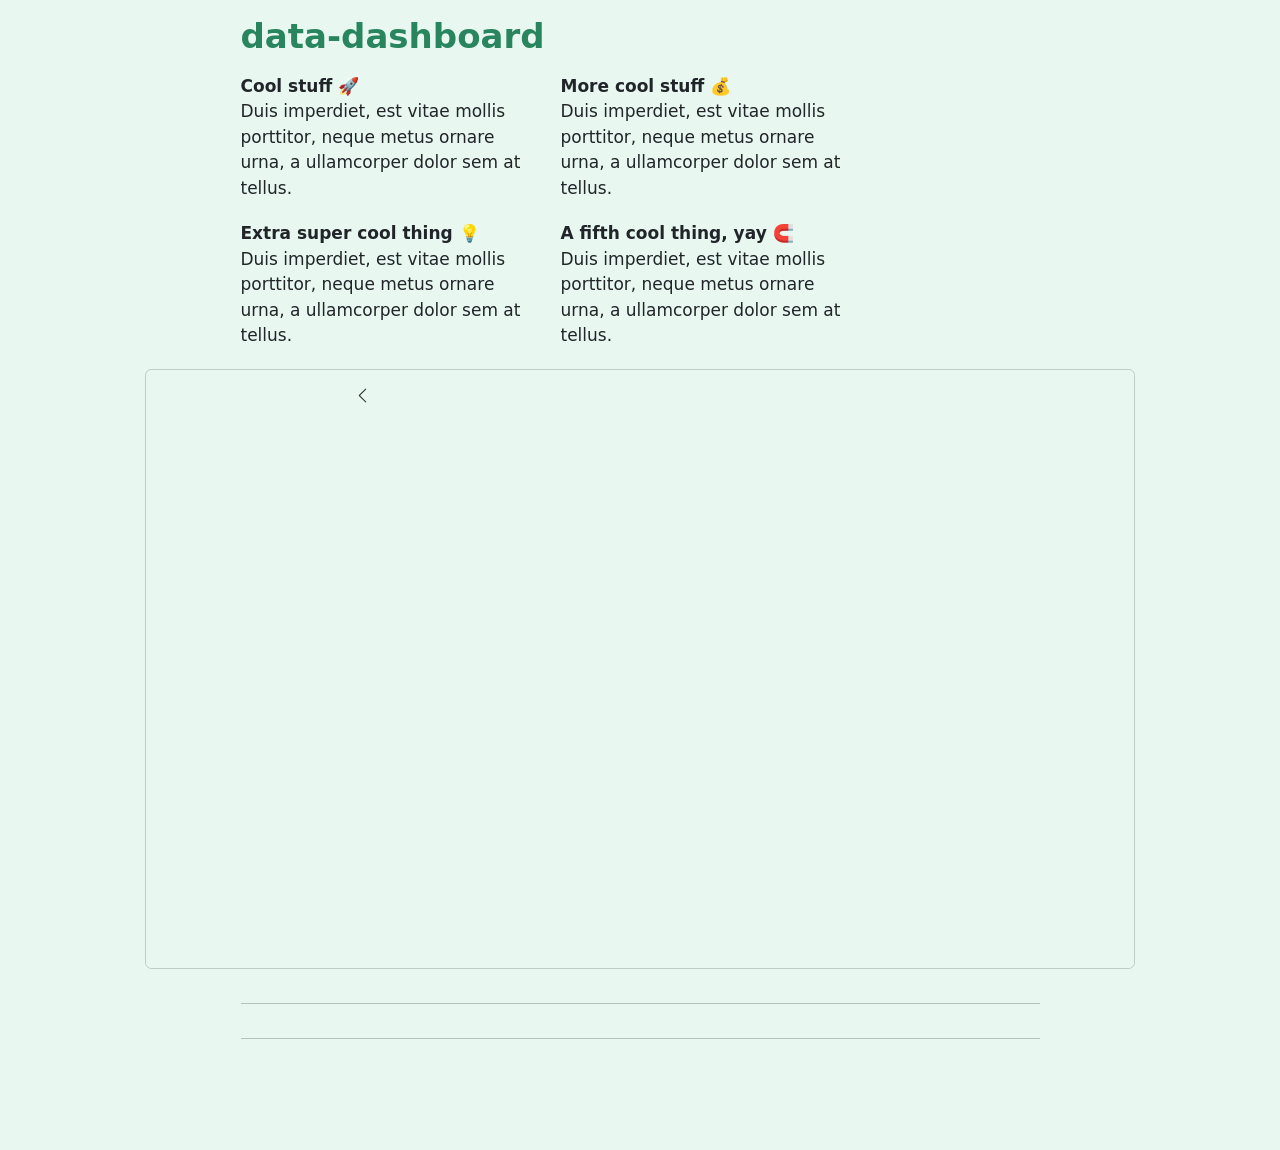
<file: dashboard-base.html>
<!DOCTYPE html>
<html xmlns="http://www.w3.org/1999/xhtml" lang="en" xml:lang="en"><head>

<meta charset="utf-8">
<meta name="generator" content="quarto-1.8.26">

<meta name="viewport" content="width=device-width, initial-scale=1.0, user-scalable=yes">


<title>data-dashboard</title>
<style>
code{white-space: pre-wrap;}
span.smallcaps{font-variant: small-caps;}
div.columns{display: flex; gap: min(4vw, 1.5em);}
div.column{flex: auto; overflow-x: auto;}
div.hanging-indent{margin-left: 1.5em; text-indent: -1.5em;}
ul.task-list{list-style: none;}
ul.task-list li input[type="checkbox"] {
  width: 0.8em;
  margin: 0 0.8em 0.2em -1em; /* quarto-specific, see https://github.com/quarto-dev/quarto-cli/issues/4556 */ 
  vertical-align: middle;
}
</style>


<script src="dashboard-base_files/libs/clipboard/clipboard.min.js"></script>
<script src="dashboard-base_files/libs/quarto-html/quarto.js" type="module"></script>
<script src="dashboard-base_files/libs/quarto-html/tabsets/tabsets.js" type="module"></script>
<script src="dashboard-base_files/libs/quarto-html/axe/axe-check.js" type="module"></script>
<script src="dashboard-base_files/libs/quarto-html/popper.min.js"></script>
<script src="dashboard-base_files/libs/quarto-html/tippy.umd.min.js"></script>
<script src="dashboard-base_files/libs/quarto-html/anchor.min.js"></script>
<link href="dashboard-base_files/libs/quarto-html/tippy.css" rel="stylesheet">
<link href="dashboard-base_files/libs/quarto-html/quarto-syntax-highlighting-587c61ba64f3a5504c4d52d930310e48.css" rel="stylesheet" id="quarto-text-highlighting-styles">
<script src="dashboard-base_files/libs/bootstrap/bootstrap.min.js"></script>
<link href="dashboard-base_files/libs/bootstrap/bootstrap-icons.css" rel="stylesheet">
<link href="dashboard-base_files/libs/bootstrap/bootstrap-945756c5190382e15e2765476a6d12da.min.css" rel="stylesheet" append-hash="true" id="quarto-bootstrap" data-mode="light">


</head>

<body class="fullcontent quarto-light">

<div id="quarto-content" class="page-columns page-rows-contents page-layout-article">

<main class="content page-columns page-full" id="quarto-document-content">

<header id="title-block-header" class="quarto-title-block default">
<div class="quarto-title">
<h1 class="title">data-dashboard</h1>
</div>



<div class="quarto-title-meta">

    
  
    
  </div>
  


</header>


<div class="cell">
<div class="cell-output-display">
<div style="display:flex;flex-wrap:wrap;">
<div style="width:300px;margin-right:20px;margin-bottom:20px;">
<div>
<strong>Cool stuff 🚀</strong>
</div>
<div>Duis imperdiet, est vitae mollis porttitor, neque metus ornare urna, a ullamcorper dolor sem at tellus.</div>
</div>
<div style="width:300px;margin-right:20px;margin-bottom:20px;">
<div>
<strong>More cool stuff 💰</strong>
</div>
<div>Duis imperdiet, est vitae mollis porttitor, neque metus ornare urna, a ullamcorper dolor sem at tellus.</div>
</div>
<div style="width:300px;margin-right:20px;margin-bottom:20px;">
<div>
<strong>Extra super cool thing 💡</strong>
</div>
<div>Duis imperdiet, est vitae mollis porttitor, neque metus ornare urna, a ullamcorper dolor sem at tellus.</div>
</div>
<div style="width:300px;margin-right:20px;margin-bottom:20px;">
<div>
<strong>A fifth cool thing, yay 🧲</strong>
</div>
<div>Duis imperdiet, est vitae mollis porttitor, neque metus ornare urna, a ullamcorper dolor sem at tellus.</div>
</div>
</div>
</div>
</div>
<div class="cell page-columns page-full">
<div class="cell-output-display column-page no-overflow-x">
<div class="bslib-sidebar-layout bslib-mb-spacing html-fill-item" data-bslib-sidebar-init="TRUE" data-collapsible-desktop="true" data-collapsible-mobile="true" data-open-desktop="open" data-open-mobile="closed" data-require-bs-caller="layout_sidebar()" data-require-bs-version="5" style="--_sidebar-width:250px;height:600px;">
<div class="main bslib-gap-spacing html-fill-container">
<div class="shiny-plot-output html-fill-item" id="output_plot" style="width:100%;height:400px;"></div>
</div>
<aside id="bslib-sidebar-9353" class="sidebar" hidden="">
<div class="sidebar-content bslib-gap-spacing">
<div class="form-group shiny-input-container">
<label class="control-label" id="select_species-label" for="select_species">Highlighted Species</label>
<div>
<select class="shiny-input-select form-control" id="select_species" multiple="multiple"><option value="Adelie" selected="">Adelie</option>
<option value="Chinstrap" selected="">Chinstrap</option>
<option value="Gentoo" selected="">Gentoo</option></select>
<script type="application/json" data-for="select_species">{"plugins":["selectize-plugin-a11y"]}</script>
</div>
</div>
<div class="form-group shiny-input-container">
<label class="control-label" id="slider_weight-label" for="slider_weight">Minimum Weight (g)</label>
<input class="js-range-slider" id="slider_weight" data-skin="shiny" data-min="1000" data-max="5000" data-from="3000" data-step="1" data-grid="true" data-grid-num="10" data-grid-snap="false" data-prettify-separator="," data-prettify-enabled="true" data-keyboard="true" data-data-type="number">
</div>
</div>
</aside>
<button class="collapse-toggle" type="button" title="Toggle sidebar" aria-expanded="true" aria-controls="bslib-sidebar-9353"><svg xmlns="http://www.w3.org/2000/svg" viewbox="0 0 16 16" class="bi bi-chevron-left collapse-icon" style="fill:currentColor;" aria-hidden="true" role="img"><path fill-rule="evenodd" d="M11.354 1.646a.5.5 0 0 1 0 .708L5.707 8l5.647 5.646a.5.5 0 0 1-.708.708l-6-6a.5.5 0 0 1 0-.708l6-6a.5.5 0 0 1 .708 0z"></path></svg></button>
<script data-bslib-sidebar-init="">bslib.Sidebar.initCollapsibleAll()</script>
</div>
</div>
</div>
<hr>
<hr>
<p>
<script type="application/shiny-prerendered" data-context="server-start">
library(shiny)
library(tidyverse)
library(bslib)
library(palmerpenguins)
</script>
 
<script type="application/shiny-prerendered" data-context="server">
output$output_plot <- shiny::renderPlot({
  # Data import
  palmerpenguins::penguins |> 
    dplyr::filter(
      species %in% input$select_species,
      body_mass_g >= input$slider_weight
    ) |> 
    ggplot(
      aes(
        x = bill_length_mm, 
        y = flipper_length_mm, 
        fill = species
      )
    ) +
    geom_point(
      shape = 21, 
      size = 6, 
      col = 'black'
    ) +
    labs(
      x = 'Bill length (in mm)',
      y = 'Flipper length (in mm)',
      fill = 'Species',
      title = 'Penguins from the Palmer Archipelago'
    ) +
    theme_minimal(
      base_size = 20, 
      base_family = 'Source Sans Pro'
    ) +
    scale_fill_manual(
      values = c(
        Adelie = '#0072B2', 
        Gentoo = '#009E73',
        Chinstrap = '#CC79A7'
      ),
    ) +
    coord_cartesian(
      xlim = c(30, 60), 
      ylim = c(170, 240)
    )
})
</script>
 
<script type="application/shiny-prerendered" data-context="server-extras">
ojs_define <- function(..., .session = shiny::getDefaultReactiveDomain()) {
  quos <- rlang::enquos(...)
  vars <- rlang::list2(...)
  nm <- names(vars)
  if (is.null(nm)) {
    nm <- rep_len("", length(vars))
  }
  mapply(
    function(q, nm, val) {
      # Infer name, if possible
      if (nm == "") {
        tryCatch(
          {
            nm <- rlang::as_name(q)
          },
          error = function(e) {
            code <- paste(collapse = "\n", deparse(rlang::f_rhs(q)))
            stop(
              "ojs_define() could not create a name for the argument: ",
              code
            )
          }
        )
      }
      .session$output[[nm]] <- val
      outputOptions(.session$output, nm, suspendWhenHidden = FALSE)
      .session$sendCustomMessage("ojs-export", list(name = nm))
      NULL
    },
    quos,
    nm,
    vars,
    SIMPLIFY = FALSE,
    USE.NAMES = FALSE
  )
  invisible()
}
</script>
</p>
<!--html_preserve-->
<script type="application/shiny-prerendered" data-context="dependencies">
{"type":"list","attributes":{},"value":[{"type":"list","attributes":{"names":{"type":"character","attributes":{},"value":["name","version","src","meta","script","stylesheet","head","attachment","package","all_files","pkgVersion"]},"class":{"type":"character","attributes":{},"value":["html_dependency"]}},"value":[{"type":"character","attributes":{},"value":["htmltools-fill"]},{"type":"character","attributes":{},"value":["0.5.8.1"]},{"type":"list","attributes":{"names":{"type":"character","attributes":{},"value":["file"]}},"value":[{"type":"character","attributes":{},"value":["fill"]}]},{"type":"NULL"},{"type":"NULL"},{"type":"character","attributes":{},"value":["fill.css"]},{"type":"NULL"},{"type":"NULL"},{"type":"character","attributes":{},"value":["htmltools"]},{"type":"logical","attributes":{},"value":[true]},{"type":"character","attributes":{},"value":["0.5.8.1"]}]},{"type":"list","attributes":{"names":{"type":"character","attributes":{},"value":["name","version","src","meta","script","stylesheet","head","attachment","package","all_files","pkgVersion"]},"class":{"type":"character","attributes":{},"value":["html_dependency"]}},"value":[{"type":"character","attributes":{},"value":["selectize"]},{"type":"character","attributes":{},"value":["0.15.2"]},{"type":"list","attributes":{"names":{"type":"character","attributes":{},"value":["file"]}},"value":[{"type":"character","attributes":{},"value":["www/shared/selectize"]}]},{"type":"NULL"},{"type":"character","attributes":{},"value":["js/selectize.min.js","accessibility/js/selectize-plugin-a11y.min.js"]},{"type":"character","attributes":{},"value":["css/selectize.bootstrap3.css"]},{"type":"NULL"},{"type":"NULL"},{"type":"character","attributes":{},"value":["shiny"]},{"type":"logical","attributes":{},"value":[true]},{"type":"character","attributes":{},"value":["1.12.1"]}]},{"type":"list","attributes":{"names":{"type":"character","attributes":{},"value":["name","version","src","meta","script","stylesheet","head","attachment","package","all_files","pkgVersion"]},"class":{"type":"character","attributes":{},"value":["html_dependency"]}},"value":[{"type":"character","attributes":{},"value":["ionrangeslider-javascript"]},{"type":"character","attributes":{},"value":["2.3.1"]},{"type":"list","attributes":{"names":{"type":"character","attributes":{},"value":["file"]}},"value":[{"type":"character","attributes":{},"value":["www/shared/ionrangeslider"]}]},{"type":"NULL"},{"type":"character","attributes":{},"value":["js/ion.rangeSlider.min.js"]},{"type":"NULL"},{"type":"NULL"},{"type":"NULL"},{"type":"character","attributes":{},"value":["shiny"]},{"type":"logical","attributes":{},"value":[true]},{"type":"character","attributes":{},"value":["1.12.1"]}]},{"type":"list","attributes":{"names":{"type":"character","attributes":{},"value":["name","version","src","meta","script","stylesheet","head","attachment","package","all_files","pkgVersion"]},"class":{"type":"character","attributes":{},"value":["html_dependency"]}},"value":[{"type":"character","attributes":{},"value":["strftime"]},{"type":"character","attributes":{},"value":["0.9.2"]},{"type":"list","attributes":{"names":{"type":"character","attributes":{},"value":["file"]}},"value":[{"type":"character","attributes":{},"value":["www/shared/strftime"]}]},{"type":"NULL"},{"type":"character","attributes":{},"value":["strftime-min.js"]},{"type":"NULL"},{"type":"NULL"},{"type":"NULL"},{"type":"character","attributes":{},"value":["shiny"]},{"type":"logical","attributes":{},"value":[true]},{"type":"character","attributes":{},"value":["1.12.1"]}]},{"type":"list","attributes":{"names":{"type":"character","attributes":{},"value":["name","version","src","meta","script","stylesheet","head","attachment","package","all_files","pkgVersion"]},"class":{"type":"character","attributes":{},"value":["html_dependency"]}},"value":[{"type":"character","attributes":{},"value":["ionrangeslider-css"]},{"type":"character","attributes":{},"value":["2.3.1"]},{"type":"list","attributes":{"names":{"type":"character","attributes":{},"value":["file"]}},"value":[{"type":"character","attributes":{},"value":["www/shared/ionrangeslider"]}]},{"type":"NULL"},{"type":"NULL"},{"type":"character","attributes":{},"value":["css/ion.rangeSlider.css"]},{"type":"NULL"},{"type":"NULL"},{"type":"character","attributes":{},"value":["shiny"]},{"type":"logical","attributes":{},"value":[true]},{"type":"character","attributes":{},"value":["1.12.1"]}]},{"type":"list","attributes":{"names":{"type":"character","attributes":{},"value":["name","version","src","meta","script","stylesheet","head","attachment","package","all_files","pkgVersion"]},"class":{"type":"character","attributes":{},"value":["html_dependency"]}},"value":[{"type":"character","attributes":{},"value":["bslib-component-js"]},{"type":"character","attributes":{},"value":["0.10.0"]},{"type":"list","attributes":{"names":{"type":"character","attributes":{},"value":["file"]}},"value":[{"type":"character","attributes":{},"value":["components/dist"]}]},{"type":"NULL"},{"type":"list","attributes":{},"value":[{"type":"list","attributes":{"names":{"type":"character","attributes":{},"value":["src"]}},"value":[{"type":"character","attributes":{},"value":["components.min.js"]}]},{"type":"list","attributes":{"names":{"type":"character","attributes":{},"value":["src","type"]}},"value":[{"type":"character","attributes":{},"value":["web-components.min.js"]},{"type":"character","attributes":{},"value":["module"]}]}]},{"type":"NULL"},{"type":"NULL"},{"type":"NULL"},{"type":"character","attributes":{},"value":["bslib"]},{"type":"logical","attributes":{},"value":[true]},{"type":"character","attributes":{},"value":["0.10.0"]}]},{"type":"list","attributes":{"names":{"type":"character","attributes":{},"value":["name","version","src","meta","script","stylesheet","head","attachment","package","all_files","pkgVersion"]},"class":{"type":"character","attributes":{},"value":["html_dependency"]}},"value":[{"type":"character","attributes":{},"value":["bslib-component-css"]},{"type":"character","attributes":{},"value":["0.10.0"]},{"type":"list","attributes":{"names":{"type":"character","attributes":{},"value":["file"]}},"value":[{"type":"character","attributes":{},"value":["components/dist"]}]},{"type":"NULL"},{"type":"NULL"},{"type":"character","attributes":{},"value":["components.css"]},{"type":"NULL"},{"type":"NULL"},{"type":"character","attributes":{},"value":["bslib"]},{"type":"logical","attributes":{},"value":[true]},{"type":"character","attributes":{},"value":["0.10.0"]}]},{"type":"list","attributes":{"names":{"type":"character","attributes":{},"value":["name","version","src","meta","script","stylesheet","head","attachment","package","all_files","pkgVersion"]},"class":{"type":"character","attributes":{},"value":["html_dependency"]}},"value":[{"type":"character","attributes":{},"value":["bslib-tag-require"]},{"type":"character","attributes":{},"value":["0.10.0"]},{"type":"list","attributes":{"names":{"type":"character","attributes":{},"value":["file"]}},"value":[{"type":"character","attributes":{},"value":["components"]}]},{"type":"NULL"},{"type":"character","attributes":{},"value":["tag-require.js"]},{"type":"NULL"},{"type":"NULL"},{"type":"NULL"},{"type":"character","attributes":{},"value":["bslib"]},{"type":"logical","attributes":{},"value":[true]},{"type":"character","attributes":{},"value":["0.10.0"]}]}]}
</script>
<!--/html_preserve-->
<!--html_preserve-->
<script type="application/shiny-prerendered" data-context="execution_dependencies">
{"type":"list","attributes":{"names":{"type":"character","attributes":{},"value":["packages"]}},"value":[{"type":"list","attributes":{"names":{"type":"character","attributes":{},"value":["packages","version"]},"class":{"type":"character","attributes":{},"value":["data.frame"]},"row.names":{"type":"integer","attributes":{},"value":[1,2,3,4,5,6,7,8,9,10,11,12,13,14,15,16,17,18,19,20,21,22,23,24,25,26,27,28,29,30,31,32,33,34,35,36,37,38,39,40,41,42,43,44,45,46,47,48,49,50,51,52,53,54,55,56,57,58,59,60,61,62,63,64,65,66]}},"value":[{"type":"character","attributes":{},"value":["base","bslib","cachem","cli","compiler","datasets","digest","dplyr","evaluate","farver","fastmap","forcats","generics","ggplot2","glue","graphics","grDevices","grid","gtable","hms","htmltools","htmlwidgets","httpuv","jquerylib","jsonlite","knitr","later","lifecycle","lubridate","magrittr","memoise","methods","mime","otel","palmerpenguins","pillar","pkgconfig","promises","purrr","R6","RColorBrewer","Rcpp","readr","rlang","rmarkdown","rstudioapi","S7","sass","scales","shiny","stats","stringi","stringr","tibble","tidyr","tidyselect","tidyverse","timechange","tools","tzdb","utils","vctrs","withr","xfun","xtable","yaml"]},{"type":"character","attributes":{},"value":["4.5.2","0.10.0","1.1.0","3.6.5","4.5.2","4.5.2","0.6.37","1.1.4","1.0.5","2.1.2","1.2.0","1.0.0","0.1.4","4.0.0","1.8.0","4.5.2","4.5.2","4.5.2","0.3.6","1.1.3","0.5.8.1","1.6.4","1.6.16","0.1.4","2.0.0","1.50","1.4.4","1.0.4","1.9.4","2.0.4","2.0.1","4.5.2","0.13","0.2.0","0.1.1","1.11.1","2.0.3","1.5.0","1.1.0","2.6.1","1.1-3","1.1.0","2.1.5","1.1.6","2.29","0.17.1","0.2.0","0.4.10","1.4.0","1.12.1","4.5.2","1.8.7","1.5.2","3.3.0","1.3.1","1.2.1","2.0.0","0.3.0","4.5.2","0.5.0","4.5.2","0.6.5","3.0.2","0.53","1.8-4","2.3.10"]}]}]}
</script>
<!--/html_preserve-->

</main>
<!-- /main column -->
<script id="quarto-html-after-body" type="application/javascript">
  window.document.addEventListener("DOMContentLoaded", function (event) {
    const icon = "";
    const anchorJS = new window.AnchorJS();
    anchorJS.options = {
      placement: 'right',
      icon: icon
    };
    anchorJS.add('.anchored');
    const isCodeAnnotation = (el) => {
      for (const clz of el.classList) {
        if (clz.startsWith('code-annotation-')) {                     
          return true;
        }
      }
      return false;
    }
    const onCopySuccess = function(e) {
      // button target
      const button = e.trigger;
      // don't keep focus
      button.blur();
      // flash "checked"
      button.classList.add('code-copy-button-checked');
      var currentTitle = button.getAttribute("title");
      button.setAttribute("title", "Copied!");
      let tooltip;
      if (window.bootstrap) {
        button.setAttribute("data-bs-toggle", "tooltip");
        button.setAttribute("data-bs-placement", "left");
        button.setAttribute("data-bs-title", "Copied!");
        tooltip = new bootstrap.Tooltip(button, 
          { trigger: "manual", 
            customClass: "code-copy-button-tooltip",
            offset: [0, -8]});
        tooltip.show();    
      }
      setTimeout(function() {
        if (tooltip) {
          tooltip.hide();
          button.removeAttribute("data-bs-title");
          button.removeAttribute("data-bs-toggle");
          button.removeAttribute("data-bs-placement");
        }
        button.setAttribute("title", currentTitle);
        button.classList.remove('code-copy-button-checked');
      }, 1000);
      // clear code selection
      e.clearSelection();
    }
    const getTextToCopy = function(trigger) {
      const outerScaffold = trigger.parentElement.cloneNode(true);
      const codeEl = outerScaffold.querySelector('code');
      for (const childEl of codeEl.children) {
        if (isCodeAnnotation(childEl)) {
          childEl.remove();
        }
      }
      return codeEl.innerText;
    }
    const clipboard = new window.ClipboardJS('.code-copy-button:not([data-in-quarto-modal])', {
      text: getTextToCopy
    });
    clipboard.on('success', onCopySuccess);
    if (window.document.getElementById('quarto-embedded-source-code-modal')) {
      const clipboardModal = new window.ClipboardJS('.code-copy-button[data-in-quarto-modal]', {
        text: getTextToCopy,
        container: window.document.getElementById('quarto-embedded-source-code-modal')
      });
      clipboardModal.on('success', onCopySuccess);
    }
      var localhostRegex = new RegExp(/^(?:http|https):\/\/localhost\:?[0-9]*\//);
      var mailtoRegex = new RegExp(/^mailto:/);
        var filterRegex = new RegExp('/' + window.location.host + '/');
      var isInternal = (href) => {
          return filterRegex.test(href) || localhostRegex.test(href) || mailtoRegex.test(href);
      }
      // Inspect non-navigation links and adorn them if external
     var links = window.document.querySelectorAll('a[href]:not(.nav-link):not(.navbar-brand):not(.toc-action):not(.sidebar-link):not(.sidebar-item-toggle):not(.pagination-link):not(.no-external):not([aria-hidden]):not(.dropdown-item):not(.quarto-navigation-tool):not(.about-link)');
      for (var i=0; i<links.length; i++) {
        const link = links[i];
        if (!isInternal(link.href)) {
          // undo the damage that might have been done by quarto-nav.js in the case of
          // links that we want to consider external
          if (link.dataset.originalHref !== undefined) {
            link.href = link.dataset.originalHref;
          }
        }
      }
    function tippyHover(el, contentFn, onTriggerFn, onUntriggerFn) {
      const config = {
        allowHTML: true,
        maxWidth: 500,
        delay: 100,
        arrow: false,
        appendTo: function(el) {
            return el.parentElement;
        },
        interactive: true,
        interactiveBorder: 10,
        theme: 'quarto',
        placement: 'bottom-start',
      };
      if (contentFn) {
        config.content = contentFn;
      }
      if (onTriggerFn) {
        config.onTrigger = onTriggerFn;
      }
      if (onUntriggerFn) {
        config.onUntrigger = onUntriggerFn;
      }
      window.tippy(el, config); 
    }
    const noterefs = window.document.querySelectorAll('a[role="doc-noteref"]');
    for (var i=0; i<noterefs.length; i++) {
      const ref = noterefs[i];
      tippyHover(ref, function() {
        // use id or data attribute instead here
        let href = ref.getAttribute('data-footnote-href') || ref.getAttribute('href');
        try { href = new URL(href).hash; } catch {}
        const id = href.replace(/^#\/?/, "");
        const note = window.document.getElementById(id);
        if (note) {
          return note.innerHTML;
        } else {
          return "";
        }
      });
    }
    const xrefs = window.document.querySelectorAll('a.quarto-xref');
    const processXRef = (id, note) => {
      // Strip column container classes
      const stripColumnClz = (el) => {
        el.classList.remove("page-full", "page-columns");
        if (el.children) {
          for (const child of el.children) {
            stripColumnClz(child);
          }
        }
      }
      stripColumnClz(note)
      if (id === null || id.startsWith('sec-')) {
        // Special case sections, only their first couple elements
        const container = document.createElement("div");
        if (note.children && note.children.length > 2) {
          container.appendChild(note.children[0].cloneNode(true));
          for (let i = 1; i < note.children.length; i++) {
            const child = note.children[i];
            if (child.tagName === "P" && child.innerText === "") {
              continue;
            } else {
              container.appendChild(child.cloneNode(true));
              break;
            }
          }
          if (window.Quarto?.typesetMath) {
            window.Quarto.typesetMath(container);
          }
          return container.innerHTML
        } else {
          if (window.Quarto?.typesetMath) {
            window.Quarto.typesetMath(note);
          }
          return note.innerHTML;
        }
      } else {
        // Remove any anchor links if they are present
        const anchorLink = note.querySelector('a.anchorjs-link');
        if (anchorLink) {
          anchorLink.remove();
        }
        if (window.Quarto?.typesetMath) {
          window.Quarto.typesetMath(note);
        }
        if (note.classList.contains("callout")) {
          return note.outerHTML;
        } else {
          return note.innerHTML;
        }
      }
    }
    for (var i=0; i<xrefs.length; i++) {
      const xref = xrefs[i];
      tippyHover(xref, undefined, function(instance) {
        instance.disable();
        let url = xref.getAttribute('href');
        let hash = undefined; 
        if (url.startsWith('#')) {
          hash = url;
        } else {
          try { hash = new URL(url).hash; } catch {}
        }
        if (hash) {
          const id = hash.replace(/^#\/?/, "");
          const note = window.document.getElementById(id);
          if (note !== null) {
            try {
              const html = processXRef(id, note.cloneNode(true));
              instance.setContent(html);
            } finally {
              instance.enable();
              instance.show();
            }
          } else {
            // See if we can fetch this
            fetch(url.split('#')[0])
            .then(res => res.text())
            .then(html => {
              const parser = new DOMParser();
              const htmlDoc = parser.parseFromString(html, "text/html");
              const note = htmlDoc.getElementById(id);
              if (note !== null) {
                const html = processXRef(id, note);
                instance.setContent(html);
              } 
            }).finally(() => {
              instance.enable();
              instance.show();
            });
          }
        } else {
          // See if we can fetch a full url (with no hash to target)
          // This is a special case and we should probably do some content thinning / targeting
          fetch(url)
          .then(res => res.text())
          .then(html => {
            const parser = new DOMParser();
            const htmlDoc = parser.parseFromString(html, "text/html");
            const note = htmlDoc.querySelector('main.content');
            if (note !== null) {
              // This should only happen for chapter cross references
              // (since there is no id in the URL)
              // remove the first header
              if (note.children.length > 0 && note.children[0].tagName === "HEADER") {
                note.children[0].remove();
              }
              const html = processXRef(null, note);
              instance.setContent(html);
            } 
          }).finally(() => {
            instance.enable();
            instance.show();
          });
        }
      }, function(instance) {
      });
    }
        let selectedAnnoteEl;
        const selectorForAnnotation = ( cell, annotation) => {
          let cellAttr = 'data-code-cell="' + cell + '"';
          let lineAttr = 'data-code-annotation="' +  annotation + '"';
          const selector = 'span[' + cellAttr + '][' + lineAttr + ']';
          return selector;
        }
        const selectCodeLines = (annoteEl) => {
          const doc = window.document;
          const targetCell = annoteEl.getAttribute("data-target-cell");
          const targetAnnotation = annoteEl.getAttribute("data-target-annotation");
          const annoteSpan = window.document.querySelector(selectorForAnnotation(targetCell, targetAnnotation));
          const lines = annoteSpan.getAttribute("data-code-lines").split(",");
          const lineIds = lines.map((line) => {
            return targetCell + "-" + line;
          })
          let top = null;
          let height = null;
          let parent = null;
          if (lineIds.length > 0) {
              //compute the position of the single el (top and bottom and make a div)
              const el = window.document.getElementById(lineIds[0]);
              top = el.offsetTop;
              height = el.offsetHeight;
              parent = el.parentElement.parentElement;
            if (lineIds.length > 1) {
              const lastEl = window.document.getElementById(lineIds[lineIds.length - 1]);
              const bottom = lastEl.offsetTop + lastEl.offsetHeight;
              height = bottom - top;
            }
            if (top !== null && height !== null && parent !== null) {
              // cook up a div (if necessary) and position it 
              let div = window.document.getElementById("code-annotation-line-highlight");
              if (div === null) {
                div = window.document.createElement("div");
                div.setAttribute("id", "code-annotation-line-highlight");
                div.style.position = 'absolute';
                parent.appendChild(div);
              }
              div.style.top = top - 2 + "px";
              div.style.height = height + 4 + "px";
              div.style.left = 0;
              let gutterDiv = window.document.getElementById("code-annotation-line-highlight-gutter");
              if (gutterDiv === null) {
                gutterDiv = window.document.createElement("div");
                gutterDiv.setAttribute("id", "code-annotation-line-highlight-gutter");
                gutterDiv.style.position = 'absolute';
                const codeCell = window.document.getElementById(targetCell);
                const gutter = codeCell.querySelector('.code-annotation-gutter');
                gutter.appendChild(gutterDiv);
              }
              gutterDiv.style.top = top - 2 + "px";
              gutterDiv.style.height = height + 4 + "px";
            }
            selectedAnnoteEl = annoteEl;
          }
        };
        const unselectCodeLines = () => {
          const elementsIds = ["code-annotation-line-highlight", "code-annotation-line-highlight-gutter"];
          elementsIds.forEach((elId) => {
            const div = window.document.getElementById(elId);
            if (div) {
              div.remove();
            }
          });
          selectedAnnoteEl = undefined;
        };
          // Handle positioning of the toggle
      window.addEventListener(
        "resize",
        throttle(() => {
          elRect = undefined;
          if (selectedAnnoteEl) {
            selectCodeLines(selectedAnnoteEl);
          }
        }, 10)
      );
      function throttle(fn, ms) {
      let throttle = false;
      let timer;
        return (...args) => {
          if(!throttle) { // first call gets through
              fn.apply(this, args);
              throttle = true;
          } else { // all the others get throttled
              if(timer) clearTimeout(timer); // cancel #2
              timer = setTimeout(() => {
                fn.apply(this, args);
                timer = throttle = false;
              }, ms);
          }
        };
      }
        // Attach click handler to the DT
        const annoteDls = window.document.querySelectorAll('dt[data-target-cell]');
        for (const annoteDlNode of annoteDls) {
          annoteDlNode.addEventListener('click', (event) => {
            const clickedEl = event.target;
            if (clickedEl !== selectedAnnoteEl) {
              unselectCodeLines();
              const activeEl = window.document.querySelector('dt[data-target-cell].code-annotation-active');
              if (activeEl) {
                activeEl.classList.remove('code-annotation-active');
              }
              selectCodeLines(clickedEl);
              clickedEl.classList.add('code-annotation-active');
            } else {
              // Unselect the line
              unselectCodeLines();
              clickedEl.classList.remove('code-annotation-active');
            }
          });
        }
    const findCites = (el) => {
      const parentEl = el.parentElement;
      if (parentEl) {
        const cites = parentEl.dataset.cites;
        if (cites) {
          return {
            el,
            cites: cites.split(' ')
          };
        } else {
          return findCites(el.parentElement)
        }
      } else {
        return undefined;
      }
    };
    var bibliorefs = window.document.querySelectorAll('a[role="doc-biblioref"]');
    for (var i=0; i<bibliorefs.length; i++) {
      const ref = bibliorefs[i];
      const citeInfo = findCites(ref);
      if (citeInfo) {
        tippyHover(citeInfo.el, function() {
          var popup = window.document.createElement('div');
          citeInfo.cites.forEach(function(cite) {
            var citeDiv = window.document.createElement('div');
            citeDiv.classList.add('hanging-indent');
            citeDiv.classList.add('csl-entry');
            var biblioDiv = window.document.getElementById('ref-' + cite);
            if (biblioDiv) {
              citeDiv.innerHTML = biblioDiv.innerHTML;
            }
            popup.appendChild(citeDiv);
          });
          return popup.innerHTML;
        });
      }
    }
  });
  </script>
</div> <!-- /content -->




</body></html>
</file>
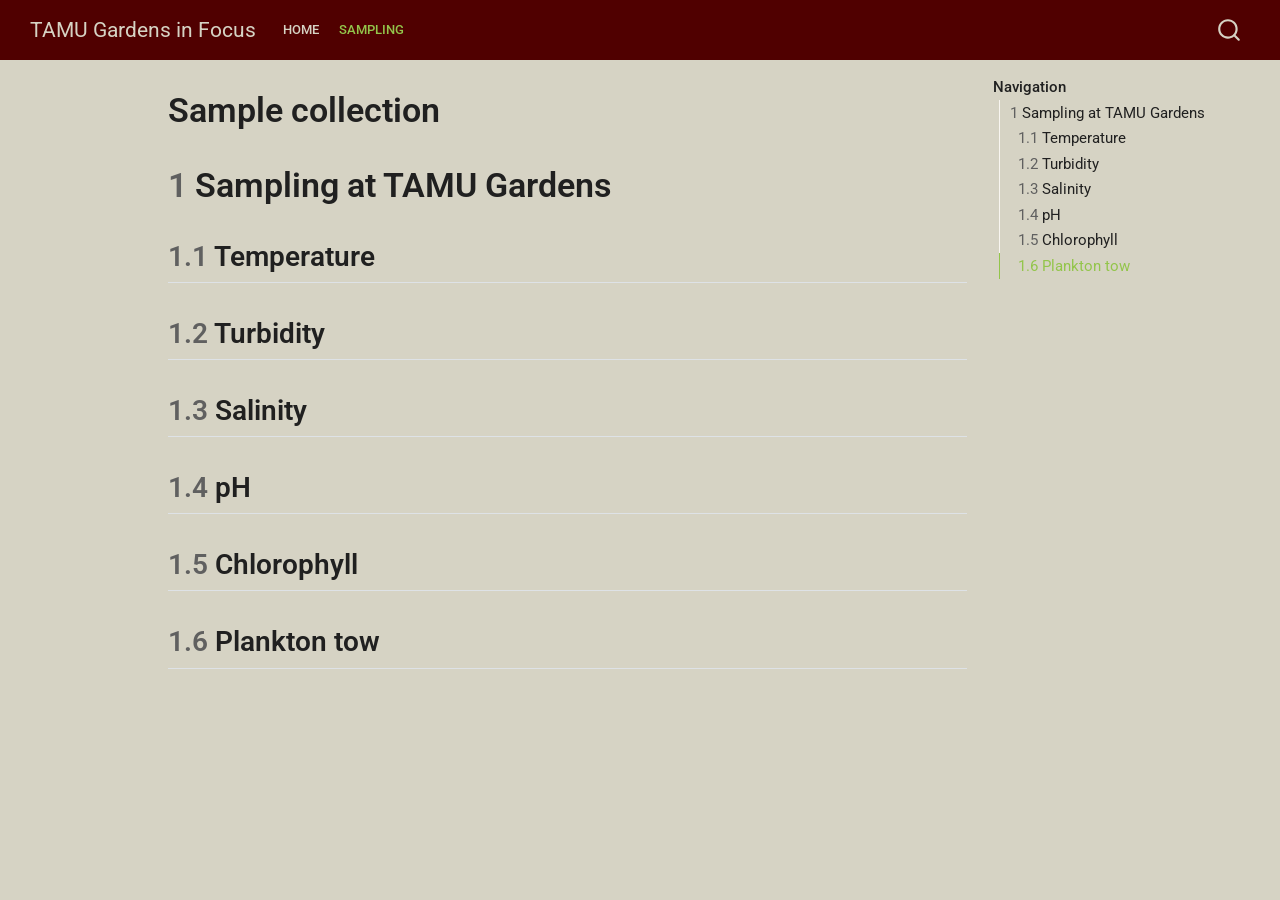
<file: docs/sample-collection.html>
<!DOCTYPE html>
<html xmlns="http://www.w3.org/1999/xhtml" lang="en" xml:lang="en"><head>

<meta charset="utf-8">
<meta name="generator" content="quarto-1.8.26">

<meta name="viewport" content="width=device-width, initial-scale=1.0, user-scalable=yes">


<title>Sample collection – TAMU Gardens in Focus</title>
<style>
code{white-space: pre-wrap;}
span.smallcaps{font-variant: small-caps;}
div.columns{display: flex; gap: min(4vw, 1.5em);}
div.column{flex: auto; overflow-x: auto;}
div.hanging-indent{margin-left: 1.5em; text-indent: -1.5em;}
ul.task-list{list-style: none;}
ul.task-list li input[type="checkbox"] {
  width: 0.8em;
  margin: 0 0.8em 0.2em -1em; /* quarto-specific, see https://github.com/quarto-dev/quarto-cli/issues/4556 */ 
  vertical-align: middle;
}
</style>


<script src="site_libs/quarto-nav/quarto-nav.js"></script>
<script src="site_libs/quarto-nav/headroom.min.js"></script>
<script src="site_libs/clipboard/clipboard.min.js"></script>
<script src="site_libs/quarto-search/autocomplete.umd.js"></script>
<script src="site_libs/quarto-search/fuse.min.js"></script>
<script src="site_libs/quarto-search/quarto-search.js"></script>
<meta name="quarto:offset" content="./">
<script src="site_libs/quarto-html/quarto.js" type="module"></script>
<script src="site_libs/quarto-html/tabsets/tabsets.js" type="module"></script>
<script src="site_libs/quarto-html/axe/axe-check.js" type="module"></script>
<script src="site_libs/quarto-html/popper.min.js"></script>
<script src="site_libs/quarto-html/tippy.umd.min.js"></script>
<script src="site_libs/quarto-html/anchor.min.js"></script>
<link href="site_libs/quarto-html/tippy.css" rel="stylesheet">
<link href="site_libs/quarto-html/quarto-syntax-highlighting-587c61ba64f3a5504c4d52d930310e48.css" rel="stylesheet" id="quarto-text-highlighting-styles">
<script src="site_libs/bootstrap/bootstrap.min.js"></script>
<link href="site_libs/bootstrap/bootstrap-icons.css" rel="stylesheet">
<link href="site_libs/bootstrap/bootstrap-db1a0520e9d7e1128cdd47a4be4854a0.min.css" rel="stylesheet" append-hash="true" id="quarto-bootstrap" data-mode="light">
<script id="quarto-search-options" type="application/json">{
  "location": "navbar",
  "copy-button": false,
  "collapse-after": 3,
  "panel-placement": "end",
  "type": "overlay",
  "limit": 50,
  "keyboard-shortcut": [
    "f",
    "/",
    "s"
  ],
  "show-item-context": false,
  "language": {
    "search-no-results-text": "No results",
    "search-matching-documents-text": "matching documents",
    "search-copy-link-title": "Copy link to search",
    "search-hide-matches-text": "Hide additional matches",
    "search-more-match-text": "more match in this document",
    "search-more-matches-text": "more matches in this document",
    "search-clear-button-title": "Clear",
    "search-text-placeholder": "",
    "search-detached-cancel-button-title": "Cancel",
    "search-submit-button-title": "Submit",
    "search-label": "Search"
  }
}</script>


</head>

<body class="nav-fixed quarto-light">

<div id="quarto-search-results"></div>
  <header id="quarto-header" class="headroom fixed-top">
    <nav class="navbar navbar-expand-lg " data-bs-theme="dark">
      <div class="navbar-container container-fluid">
      <div class="navbar-brand-container mx-auto">
    <a class="navbar-brand" href="./index.html">
    <span class="navbar-title">TAMU Gardens in Focus</span>
    </a>
  </div>
            <div id="quarto-search" class="" title="Search"></div>
          <button class="navbar-toggler" type="button" data-bs-toggle="collapse" data-bs-target="#navbarCollapse" aria-controls="navbarCollapse" role="menu" aria-expanded="false" aria-label="Toggle navigation" onclick="if (window.quartoToggleHeadroom) { window.quartoToggleHeadroom(); }">
  <span class="navbar-toggler-icon"></span>
</button>
          <div class="collapse navbar-collapse" id="navbarCollapse">
            <ul class="navbar-nav navbar-nav-scroll me-auto">
  <li class="nav-item">
    <a class="nav-link" href="./tgif-home.html"> 
<span class="menu-text">Home</span></a>
  </li>  
  <li class="nav-item">
    <a class="nav-link active" href="./sample-collection.html" aria-current="page"> 
<span class="menu-text">Sampling</span></a>
  </li>  
</ul>
          </div> <!-- /navcollapse -->
            <div class="quarto-navbar-tools">
</div>
      </div> <!-- /container-fluid -->
    </nav>
</header>
<!-- content -->
<div id="quarto-content" class="quarto-container page-columns page-rows-contents page-layout-article page-navbar">
<!-- sidebar -->
<!-- margin-sidebar -->
    <div id="quarto-margin-sidebar" class="sidebar margin-sidebar">
        <nav id="TOC" role="doc-toc" class="toc-active">
    <h2 id="toc-title">Navigation</h2>
   
  <ul>
  <li><a href="#sampling-at-tamu-gardens" id="toc-sampling-at-tamu-gardens" class="nav-link active" data-scroll-target="#sampling-at-tamu-gardens"><span class="header-section-number">1</span> Sampling at TAMU Gardens</a>
  <ul class="collapse">
  <li><a href="#temperature" id="toc-temperature" class="nav-link" data-scroll-target="#temperature"><span class="header-section-number">1.1</span> Temperature</a></li>
  <li><a href="#turbidity" id="toc-turbidity" class="nav-link" data-scroll-target="#turbidity"><span class="header-section-number">1.2</span> Turbidity</a></li>
  <li><a href="#salinity" id="toc-salinity" class="nav-link" data-scroll-target="#salinity"><span class="header-section-number">1.3</span> Salinity</a></li>
  <li><a href="#ph" id="toc-ph" class="nav-link" data-scroll-target="#ph"><span class="header-section-number">1.4</span> pH</a></li>
  <li><a href="#chlorophyll" id="toc-chlorophyll" class="nav-link" data-scroll-target="#chlorophyll"><span class="header-section-number">1.5</span> Chlorophyll</a></li>
  <li><a href="#plankton-tow" id="toc-plankton-tow" class="nav-link" data-scroll-target="#plankton-tow"><span class="header-section-number">1.6</span> Plankton tow</a></li>
  </ul></li>
  </ul>
</nav>
    </div>
<!-- main -->
<main class="content" id="quarto-document-content">

<header id="title-block-header" class="quarto-title-block default">
<div class="quarto-title">
<h1 class="title">Sample collection</h1>
</div>



<div class="quarto-title-meta">

    
  
    
  </div>
  


</header>


<section id="sampling-at-tamu-gardens" class="level1" data-number="1">
<h1 data-number="1"><span class="header-section-number">1</span> Sampling at TAMU Gardens</h1>
<section id="temperature" class="level2" data-number="1.1">
<h2 data-number="1.1" class="anchored" data-anchor-id="temperature"><span class="header-section-number">1.1</span> Temperature</h2>
</section>
<section id="turbidity" class="level2" data-number="1.2">
<h2 data-number="1.2" class="anchored" data-anchor-id="turbidity"><span class="header-section-number">1.2</span> Turbidity</h2>
</section>
<section id="salinity" class="level2" data-number="1.3">
<h2 data-number="1.3" class="anchored" data-anchor-id="salinity"><span class="header-section-number">1.3</span> Salinity</h2>
</section>
<section id="ph" class="level2" data-number="1.4">
<h2 data-number="1.4" class="anchored" data-anchor-id="ph"><span class="header-section-number">1.4</span> pH</h2>
</section>
<section id="chlorophyll" class="level2" data-number="1.5">
<h2 data-number="1.5" class="anchored" data-anchor-id="chlorophyll"><span class="header-section-number">1.5</span> Chlorophyll</h2>
</section>
<section id="plankton-tow" class="level2" data-number="1.6">
<h2 data-number="1.6" class="anchored" data-anchor-id="plankton-tow"><span class="header-section-number">1.6</span> Plankton tow</h2>


</section>
</section>

</main> <!-- /main -->
<script id="quarto-html-after-body" type="application/javascript">
  window.document.addEventListener("DOMContentLoaded", function (event) {
    const icon = "";
    const anchorJS = new window.AnchorJS();
    anchorJS.options = {
      placement: 'right',
      icon: icon
    };
    anchorJS.add('.anchored');
    const isCodeAnnotation = (el) => {
      for (const clz of el.classList) {
        if (clz.startsWith('code-annotation-')) {                     
          return true;
        }
      }
      return false;
    }
    const onCopySuccess = function(e) {
      // button target
      const button = e.trigger;
      // don't keep focus
      button.blur();
      // flash "checked"
      button.classList.add('code-copy-button-checked');
      var currentTitle = button.getAttribute("title");
      button.setAttribute("title", "Copied!");
      let tooltip;
      if (window.bootstrap) {
        button.setAttribute("data-bs-toggle", "tooltip");
        button.setAttribute("data-bs-placement", "left");
        button.setAttribute("data-bs-title", "Copied!");
        tooltip = new bootstrap.Tooltip(button, 
          { trigger: "manual", 
            customClass: "code-copy-button-tooltip",
            offset: [0, -8]});
        tooltip.show();    
      }
      setTimeout(function() {
        if (tooltip) {
          tooltip.hide();
          button.removeAttribute("data-bs-title");
          button.removeAttribute("data-bs-toggle");
          button.removeAttribute("data-bs-placement");
        }
        button.setAttribute("title", currentTitle);
        button.classList.remove('code-copy-button-checked');
      }, 1000);
      // clear code selection
      e.clearSelection();
    }
    const getTextToCopy = function(trigger) {
      const outerScaffold = trigger.parentElement.cloneNode(true);
      const codeEl = outerScaffold.querySelector('code');
      for (const childEl of codeEl.children) {
        if (isCodeAnnotation(childEl)) {
          childEl.remove();
        }
      }
      return codeEl.innerText;
    }
    const clipboard = new window.ClipboardJS('.code-copy-button:not([data-in-quarto-modal])', {
      text: getTextToCopy
    });
    clipboard.on('success', onCopySuccess);
    if (window.document.getElementById('quarto-embedded-source-code-modal')) {
      const clipboardModal = new window.ClipboardJS('.code-copy-button[data-in-quarto-modal]', {
        text: getTextToCopy,
        container: window.document.getElementById('quarto-embedded-source-code-modal')
      });
      clipboardModal.on('success', onCopySuccess);
    }
      var localhostRegex = new RegExp(/^(?:http|https):\/\/localhost\:?[0-9]*\//);
      var mailtoRegex = new RegExp(/^mailto:/);
        var filterRegex = new RegExp('/' + window.location.host + '/');
      var isInternal = (href) => {
          return filterRegex.test(href) || localhostRegex.test(href) || mailtoRegex.test(href);
      }
      // Inspect non-navigation links and adorn them if external
     var links = window.document.querySelectorAll('a[href]:not(.nav-link):not(.navbar-brand):not(.toc-action):not(.sidebar-link):not(.sidebar-item-toggle):not(.pagination-link):not(.no-external):not([aria-hidden]):not(.dropdown-item):not(.quarto-navigation-tool):not(.about-link)');
      for (var i=0; i<links.length; i++) {
        const link = links[i];
        if (!isInternal(link.href)) {
          // undo the damage that might have been done by quarto-nav.js in the case of
          // links that we want to consider external
          if (link.dataset.originalHref !== undefined) {
            link.href = link.dataset.originalHref;
          }
        }
      }
    function tippyHover(el, contentFn, onTriggerFn, onUntriggerFn) {
      const config = {
        allowHTML: true,
        maxWidth: 500,
        delay: 100,
        arrow: false,
        appendTo: function(el) {
            return el.parentElement;
        },
        interactive: true,
        interactiveBorder: 10,
        theme: 'quarto',
        placement: 'bottom-start',
      };
      if (contentFn) {
        config.content = contentFn;
      }
      if (onTriggerFn) {
        config.onTrigger = onTriggerFn;
      }
      if (onUntriggerFn) {
        config.onUntrigger = onUntriggerFn;
      }
      window.tippy(el, config); 
    }
    const noterefs = window.document.querySelectorAll('a[role="doc-noteref"]');
    for (var i=0; i<noterefs.length; i++) {
      const ref = noterefs[i];
      tippyHover(ref, function() {
        // use id or data attribute instead here
        let href = ref.getAttribute('data-footnote-href') || ref.getAttribute('href');
        try { href = new URL(href).hash; } catch {}
        const id = href.replace(/^#\/?/, "");
        const note = window.document.getElementById(id);
        if (note) {
          return note.innerHTML;
        } else {
          return "";
        }
      });
    }
    const xrefs = window.document.querySelectorAll('a.quarto-xref');
    const processXRef = (id, note) => {
      // Strip column container classes
      const stripColumnClz = (el) => {
        el.classList.remove("page-full", "page-columns");
        if (el.children) {
          for (const child of el.children) {
            stripColumnClz(child);
          }
        }
      }
      stripColumnClz(note)
      if (id === null || id.startsWith('sec-')) {
        // Special case sections, only their first couple elements
        const container = document.createElement("div");
        if (note.children && note.children.length > 2) {
          container.appendChild(note.children[0].cloneNode(true));
          for (let i = 1; i < note.children.length; i++) {
            const child = note.children[i];
            if (child.tagName === "P" && child.innerText === "") {
              continue;
            } else {
              container.appendChild(child.cloneNode(true));
              break;
            }
          }
          if (window.Quarto?.typesetMath) {
            window.Quarto.typesetMath(container);
          }
          return container.innerHTML
        } else {
          if (window.Quarto?.typesetMath) {
            window.Quarto.typesetMath(note);
          }
          return note.innerHTML;
        }
      } else {
        // Remove any anchor links if they are present
        const anchorLink = note.querySelector('a.anchorjs-link');
        if (anchorLink) {
          anchorLink.remove();
        }
        if (window.Quarto?.typesetMath) {
          window.Quarto.typesetMath(note);
        }
        if (note.classList.contains("callout")) {
          return note.outerHTML;
        } else {
          return note.innerHTML;
        }
      }
    }
    for (var i=0; i<xrefs.length; i++) {
      const xref = xrefs[i];
      tippyHover(xref, undefined, function(instance) {
        instance.disable();
        let url = xref.getAttribute('href');
        let hash = undefined; 
        if (url.startsWith('#')) {
          hash = url;
        } else {
          try { hash = new URL(url).hash; } catch {}
        }
        if (hash) {
          const id = hash.replace(/^#\/?/, "");
          const note = window.document.getElementById(id);
          if (note !== null) {
            try {
              const html = processXRef(id, note.cloneNode(true));
              instance.setContent(html);
            } finally {
              instance.enable();
              instance.show();
            }
          } else {
            // See if we can fetch this
            fetch(url.split('#')[0])
            .then(res => res.text())
            .then(html => {
              const parser = new DOMParser();
              const htmlDoc = parser.parseFromString(html, "text/html");
              const note = htmlDoc.getElementById(id);
              if (note !== null) {
                const html = processXRef(id, note);
                instance.setContent(html);
              } 
            }).finally(() => {
              instance.enable();
              instance.show();
            });
          }
        } else {
          // See if we can fetch a full url (with no hash to target)
          // This is a special case and we should probably do some content thinning / targeting
          fetch(url)
          .then(res => res.text())
          .then(html => {
            const parser = new DOMParser();
            const htmlDoc = parser.parseFromString(html, "text/html");
            const note = htmlDoc.querySelector('main.content');
            if (note !== null) {
              // This should only happen for chapter cross references
              // (since there is no id in the URL)
              // remove the first header
              if (note.children.length > 0 && note.children[0].tagName === "HEADER") {
                note.children[0].remove();
              }
              const html = processXRef(null, note);
              instance.setContent(html);
            } 
          }).finally(() => {
            instance.enable();
            instance.show();
          });
        }
      }, function(instance) {
      });
    }
        let selectedAnnoteEl;
        const selectorForAnnotation = ( cell, annotation) => {
          let cellAttr = 'data-code-cell="' + cell + '"';
          let lineAttr = 'data-code-annotation="' +  annotation + '"';
          const selector = 'span[' + cellAttr + '][' + lineAttr + ']';
          return selector;
        }
        const selectCodeLines = (annoteEl) => {
          const doc = window.document;
          const targetCell = annoteEl.getAttribute("data-target-cell");
          const targetAnnotation = annoteEl.getAttribute("data-target-annotation");
          const annoteSpan = window.document.querySelector(selectorForAnnotation(targetCell, targetAnnotation));
          const lines = annoteSpan.getAttribute("data-code-lines").split(",");
          const lineIds = lines.map((line) => {
            return targetCell + "-" + line;
          })
          let top = null;
          let height = null;
          let parent = null;
          if (lineIds.length > 0) {
              //compute the position of the single el (top and bottom and make a div)
              const el = window.document.getElementById(lineIds[0]);
              top = el.offsetTop;
              height = el.offsetHeight;
              parent = el.parentElement.parentElement;
            if (lineIds.length > 1) {
              const lastEl = window.document.getElementById(lineIds[lineIds.length - 1]);
              const bottom = lastEl.offsetTop + lastEl.offsetHeight;
              height = bottom - top;
            }
            if (top !== null && height !== null && parent !== null) {
              // cook up a div (if necessary) and position it 
              let div = window.document.getElementById("code-annotation-line-highlight");
              if (div === null) {
                div = window.document.createElement("div");
                div.setAttribute("id", "code-annotation-line-highlight");
                div.style.position = 'absolute';
                parent.appendChild(div);
              }
              div.style.top = top - 2 + "px";
              div.style.height = height + 4 + "px";
              div.style.left = 0;
              let gutterDiv = window.document.getElementById("code-annotation-line-highlight-gutter");
              if (gutterDiv === null) {
                gutterDiv = window.document.createElement("div");
                gutterDiv.setAttribute("id", "code-annotation-line-highlight-gutter");
                gutterDiv.style.position = 'absolute';
                const codeCell = window.document.getElementById(targetCell);
                const gutter = codeCell.querySelector('.code-annotation-gutter');
                gutter.appendChild(gutterDiv);
              }
              gutterDiv.style.top = top - 2 + "px";
              gutterDiv.style.height = height + 4 + "px";
            }
            selectedAnnoteEl = annoteEl;
          }
        };
        const unselectCodeLines = () => {
          const elementsIds = ["code-annotation-line-highlight", "code-annotation-line-highlight-gutter"];
          elementsIds.forEach((elId) => {
            const div = window.document.getElementById(elId);
            if (div) {
              div.remove();
            }
          });
          selectedAnnoteEl = undefined;
        };
          // Handle positioning of the toggle
      window.addEventListener(
        "resize",
        throttle(() => {
          elRect = undefined;
          if (selectedAnnoteEl) {
            selectCodeLines(selectedAnnoteEl);
          }
        }, 10)
      );
      function throttle(fn, ms) {
      let throttle = false;
      let timer;
        return (...args) => {
          if(!throttle) { // first call gets through
              fn.apply(this, args);
              throttle = true;
          } else { // all the others get throttled
              if(timer) clearTimeout(timer); // cancel #2
              timer = setTimeout(() => {
                fn.apply(this, args);
                timer = throttle = false;
              }, ms);
          }
        };
      }
        // Attach click handler to the DT
        const annoteDls = window.document.querySelectorAll('dt[data-target-cell]');
        for (const annoteDlNode of annoteDls) {
          annoteDlNode.addEventListener('click', (event) => {
            const clickedEl = event.target;
            if (clickedEl !== selectedAnnoteEl) {
              unselectCodeLines();
              const activeEl = window.document.querySelector('dt[data-target-cell].code-annotation-active');
              if (activeEl) {
                activeEl.classList.remove('code-annotation-active');
              }
              selectCodeLines(clickedEl);
              clickedEl.classList.add('code-annotation-active');
            } else {
              // Unselect the line
              unselectCodeLines();
              clickedEl.classList.remove('code-annotation-active');
            }
          });
        }
    const findCites = (el) => {
      const parentEl = el.parentElement;
      if (parentEl) {
        const cites = parentEl.dataset.cites;
        if (cites) {
          return {
            el,
            cites: cites.split(' ')
          };
        } else {
          return findCites(el.parentElement)
        }
      } else {
        return undefined;
      }
    };
    var bibliorefs = window.document.querySelectorAll('a[role="doc-biblioref"]');
    for (var i=0; i<bibliorefs.length; i++) {
      const ref = bibliorefs[i];
      const citeInfo = findCites(ref);
      if (citeInfo) {
        tippyHover(citeInfo.el, function() {
          var popup = window.document.createElement('div');
          citeInfo.cites.forEach(function(cite) {
            var citeDiv = window.document.createElement('div');
            citeDiv.classList.add('hanging-indent');
            citeDiv.classList.add('csl-entry');
            var biblioDiv = window.document.getElementById('ref-' + cite);
            if (biblioDiv) {
              citeDiv.innerHTML = biblioDiv.innerHTML;
            }
            popup.appendChild(citeDiv);
          });
          return popup.innerHTML;
        });
      }
    }
  });
  </script>
</div> <!-- /content -->




</body></html>
</file>
<file: dashboard-base_files/libs/quarto-html/tippy.css>
.tippy-box[data-animation=fade][data-state=hidden]{opacity:0}[data-tippy-root]{max-width:calc(100vw - 10px)}.tippy-box{position:relative;background-color:#333;color:#fff;border-radius:4px;font-size:14px;line-height:1.4;white-space:normal;outline:0;transition-property:transform,visibility,opacity}.tippy-box[data-placement^=top]>.tippy-arrow{bottom:0}.tippy-box[data-placement^=top]>.tippy-arrow:before{bottom:-7px;left:0;border-width:8px 8px 0;border-top-color:initial;transform-origin:center top}.tippy-box[data-placement^=bottom]>.tippy-arrow{top:0}.tippy-box[data-placement^=bottom]>.tippy-arrow:before{top:-7px;left:0;border-width:0 8px 8px;border-bottom-color:initial;transform-origin:center bottom}.tippy-box[data-placement^=left]>.tippy-arrow{right:0}.tippy-box[data-placement^=left]>.tippy-arrow:before{border-width:8px 0 8px 8px;border-left-color:initial;right:-7px;transform-origin:center left}.tippy-box[data-placement^=right]>.tippy-arrow{left:0}.tippy-box[data-placement^=right]>.tippy-arrow:before{left:-7px;border-width:8px 8px 8px 0;border-right-color:initial;transform-origin:center right}.tippy-box[data-inertia][data-state=visible]{transition-timing-function:cubic-bezier(.54,1.5,.38,1.11)}.tippy-arrow{width:16px;height:16px;color:#333}.tippy-arrow:before{content:"";position:absolute;border-color:transparent;border-style:solid}.tippy-content{position:relative;padding:5px 9px;z-index:1}
</file>
<file: dashboard-base_files/libs/quarto-html/quarto-syntax-highlighting-587c61ba64f3a5504c4d52d930310e48.css>
/* quarto syntax highlight colors */
:root {
  --quarto-hl-ot-color: #003B4F;
  --quarto-hl-at-color: #657422;
  --quarto-hl-ss-color: #20794D;
  --quarto-hl-an-color: #5E5E5E;
  --quarto-hl-fu-color: #4758AB;
  --quarto-hl-st-color: #20794D;
  --quarto-hl-cf-color: #003B4F;
  --quarto-hl-op-color: #5E5E5E;
  --quarto-hl-er-color: #AD0000;
  --quarto-hl-bn-color: #AD0000;
  --quarto-hl-al-color: #AD0000;
  --quarto-hl-va-color: #111111;
  --quarto-hl-bu-color: inherit;
  --quarto-hl-ex-color: inherit;
  --quarto-hl-pp-color: #AD0000;
  --quarto-hl-in-color: #5E5E5E;
  --quarto-hl-vs-color: #20794D;
  --quarto-hl-wa-color: #5E5E5E;
  --quarto-hl-do-color: #5E5E5E;
  --quarto-hl-im-color: #00769E;
  --quarto-hl-ch-color: #20794D;
  --quarto-hl-dt-color: #AD0000;
  --quarto-hl-fl-color: #AD0000;
  --quarto-hl-co-color: #5E5E5E;
  --quarto-hl-cv-color: #5E5E5E;
  --quarto-hl-cn-color: #8f5902;
  --quarto-hl-sc-color: #5E5E5E;
  --quarto-hl-dv-color: #AD0000;
  --quarto-hl-kw-color: #003B4F;
}

/* other quarto variables */
:root {
  --quarto-font-monospace: SFMono-Regular, Menlo, Monaco, Consolas, "Liberation Mono", "Courier New", monospace;
}

/* syntax highlight based on Pandoc's rules */
pre > code.sourceCode > span {
  color: #003B4F;
}

code.sourceCode > span {
  color: #003B4F;
}

div.sourceCode,
div.sourceCode pre.sourceCode {
  color: #003B4F;
}

/* Normal */
code span {
  color: #003B4F;
}

/* Alert */
code span.al {
  color: #AD0000;
  font-style: inherit;
}

/* Annotation */
code span.an {
  color: #5E5E5E;
  font-style: inherit;
}

/* Attribute */
code span.at {
  color: #657422;
  font-style: inherit;
}

/* BaseN */
code span.bn {
  color: #AD0000;
  font-style: inherit;
}

/* BuiltIn */
code span.bu {
  font-style: inherit;
}

/* ControlFlow */
code span.cf {
  color: #003B4F;
  font-weight: bold;
  font-style: inherit;
}

/* Char */
code span.ch {
  color: #20794D;
  font-style: inherit;
}

/* Constant */
code span.cn {
  color: #8f5902;
  font-style: inherit;
}

/* Comment */
code span.co {
  color: #5E5E5E;
  font-style: inherit;
}

/* CommentVar */
code span.cv {
  color: #5E5E5E;
  font-style: italic;
}

/* Documentation */
code span.do {
  color: #5E5E5E;
  font-style: italic;
}

/* DataType */
code span.dt {
  color: #AD0000;
  font-style: inherit;
}

/* DecVal */
code span.dv {
  color: #AD0000;
  font-style: inherit;
}

/* Error */
code span.er {
  color: #AD0000;
  font-style: inherit;
}

/* Extension */
code span.ex {
  font-style: inherit;
}

/* Float */
code span.fl {
  color: #AD0000;
  font-style: inherit;
}

/* Function */
code span.fu {
  color: #4758AB;
  font-style: inherit;
}

/* Import */
code span.im {
  color: #00769E;
  font-style: inherit;
}

/* Information */
code span.in {
  color: #5E5E5E;
  font-style: inherit;
}

/* Keyword */
code span.kw {
  color: #003B4F;
  font-weight: bold;
  font-style: inherit;
}

/* Operator */
code span.op {
  color: #5E5E5E;
  font-style: inherit;
}

/* Other */
code span.ot {
  color: #003B4F;
  font-style: inherit;
}

/* Preprocessor */
code span.pp {
  color: #AD0000;
  font-style: inherit;
}

/* SpecialChar */
code span.sc {
  color: #5E5E5E;
  font-style: inherit;
}

/* SpecialString */
code span.ss {
  color: #20794D;
  font-style: inherit;
}

/* String */
code span.st {
  color: #20794D;
  font-style: inherit;
}

/* Variable */
code span.va {
  color: #111111;
  font-style: inherit;
}

/* VerbatimString */
code span.vs {
  color: #20794D;
  font-style: inherit;
}

/* Warning */
code span.wa {
  color: #5E5E5E;
  font-style: italic;
}

.prevent-inlining {
  content: "</";
}

/*# sourceMappingURL=2dce1cc6c82594539e1579de68416b47.css.map */
</file>
<file: docs/site_libs/quarto-html/tippy.css>
.tippy-box[data-animation=fade][data-state=hidden]{opacity:0}[data-tippy-root]{max-width:calc(100vw - 10px)}.tippy-box{position:relative;background-color:#333;color:#fff;border-radius:4px;font-size:14px;line-height:1.4;white-space:normal;outline:0;transition-property:transform,visibility,opacity}.tippy-box[data-placement^=top]>.tippy-arrow{bottom:0}.tippy-box[data-placement^=top]>.tippy-arrow:before{bottom:-7px;left:0;border-width:8px 8px 0;border-top-color:initial;transform-origin:center top}.tippy-box[data-placement^=bottom]>.tippy-arrow{top:0}.tippy-box[data-placement^=bottom]>.tippy-arrow:before{top:-7px;left:0;border-width:0 8px 8px;border-bottom-color:initial;transform-origin:center bottom}.tippy-box[data-placement^=left]>.tippy-arrow{right:0}.tippy-box[data-placement^=left]>.tippy-arrow:before{border-width:8px 0 8px 8px;border-left-color:initial;right:-7px;transform-origin:center left}.tippy-box[data-placement^=right]>.tippy-arrow{left:0}.tippy-box[data-placement^=right]>.tippy-arrow:before{left:-7px;border-width:8px 8px 8px 0;border-right-color:initial;transform-origin:center right}.tippy-box[data-inertia][data-state=visible]{transition-timing-function:cubic-bezier(.54,1.5,.38,1.11)}.tippy-arrow{width:16px;height:16px;color:#333}.tippy-arrow:before{content:"";position:absolute;border-color:transparent;border-style:solid}.tippy-content{position:relative;padding:5px 9px;z-index:1}
</file>
<file: docs/site_libs/quarto-html/quarto-syntax-highlighting-587c61ba64f3a5504c4d52d930310e48.css>
/* quarto syntax highlight colors */
:root {
  --quarto-hl-ot-color: #003B4F;
  --quarto-hl-at-color: #657422;
  --quarto-hl-ss-color: #20794D;
  --quarto-hl-an-color: #5E5E5E;
  --quarto-hl-fu-color: #4758AB;
  --quarto-hl-st-color: #20794D;
  --quarto-hl-cf-color: #003B4F;
  --quarto-hl-op-color: #5E5E5E;
  --quarto-hl-er-color: #AD0000;
  --quarto-hl-bn-color: #AD0000;
  --quarto-hl-al-color: #AD0000;
  --quarto-hl-va-color: #111111;
  --quarto-hl-bu-color: inherit;
  --quarto-hl-ex-color: inherit;
  --quarto-hl-pp-color: #AD0000;
  --quarto-hl-in-color: #5E5E5E;
  --quarto-hl-vs-color: #20794D;
  --quarto-hl-wa-color: #5E5E5E;
  --quarto-hl-do-color: #5E5E5E;
  --quarto-hl-im-color: #00769E;
  --quarto-hl-ch-color: #20794D;
  --quarto-hl-dt-color: #AD0000;
  --quarto-hl-fl-color: #AD0000;
  --quarto-hl-co-color: #5E5E5E;
  --quarto-hl-cv-color: #5E5E5E;
  --quarto-hl-cn-color: #8f5902;
  --quarto-hl-sc-color: #5E5E5E;
  --quarto-hl-dv-color: #AD0000;
  --quarto-hl-kw-color: #003B4F;
}

/* other quarto variables */
:root {
  --quarto-font-monospace: SFMono-Regular, Menlo, Monaco, Consolas, "Liberation Mono", "Courier New", monospace;
}

/* syntax highlight based on Pandoc's rules */
pre > code.sourceCode > span {
  color: #003B4F;
}

code.sourceCode > span {
  color: #003B4F;
}

div.sourceCode,
div.sourceCode pre.sourceCode {
  color: #003B4F;
}

/* Normal */
code span {
  color: #003B4F;
}

/* Alert */
code span.al {
  color: #AD0000;
  font-style: inherit;
}

/* Annotation */
code span.an {
  color: #5E5E5E;
  font-style: inherit;
}

/* Attribute */
code span.at {
  color: #657422;
  font-style: inherit;
}

/* BaseN */
code span.bn {
  color: #AD0000;
  font-style: inherit;
}

/* BuiltIn */
code span.bu {
  font-style: inherit;
}

/* ControlFlow */
code span.cf {
  color: #003B4F;
  font-weight: bold;
  font-style: inherit;
}

/* Char */
code span.ch {
  color: #20794D;
  font-style: inherit;
}

/* Constant */
code span.cn {
  color: #8f5902;
  font-style: inherit;
}

/* Comment */
code span.co {
  color: #5E5E5E;
  font-style: inherit;
}

/* CommentVar */
code span.cv {
  color: #5E5E5E;
  font-style: italic;
}

/* Documentation */
code span.do {
  color: #5E5E5E;
  font-style: italic;
}

/* DataType */
code span.dt {
  color: #AD0000;
  font-style: inherit;
}

/* DecVal */
code span.dv {
  color: #AD0000;
  font-style: inherit;
}

/* Error */
code span.er {
  color: #AD0000;
  font-style: inherit;
}

/* Extension */
code span.ex {
  font-style: inherit;
}

/* Float */
code span.fl {
  color: #AD0000;
  font-style: inherit;
}

/* Function */
code span.fu {
  color: #4758AB;
  font-style: inherit;
}

/* Import */
code span.im {
  color: #00769E;
  font-style: inherit;
}

/* Information */
code span.in {
  color: #5E5E5E;
  font-style: inherit;
}

/* Keyword */
code span.kw {
  color: #003B4F;
  font-weight: bold;
  font-style: inherit;
}

/* Operator */
code span.op {
  color: #5E5E5E;
  font-style: inherit;
}

/* Other */
code span.ot {
  color: #003B4F;
  font-style: inherit;
}

/* Preprocessor */
code span.pp {
  color: #AD0000;
  font-style: inherit;
}

/* SpecialChar */
code span.sc {
  color: #5E5E5E;
  font-style: inherit;
}

/* SpecialString */
code span.ss {
  color: #20794D;
  font-style: inherit;
}

/* String */
code span.st {
  color: #20794D;
  font-style: inherit;
}

/* Variable */
code span.va {
  color: #111111;
  font-style: inherit;
}

/* VerbatimString */
code span.vs {
  color: #20794D;
  font-style: inherit;
}

/* Warning */
code span.wa {
  color: #5E5E5E;
  font-style: italic;
}

.prevent-inlining {
  content: "</";
}

/*# sourceMappingURL=2dce1cc6c82594539e1579de68416b47.css.map */
</file>
